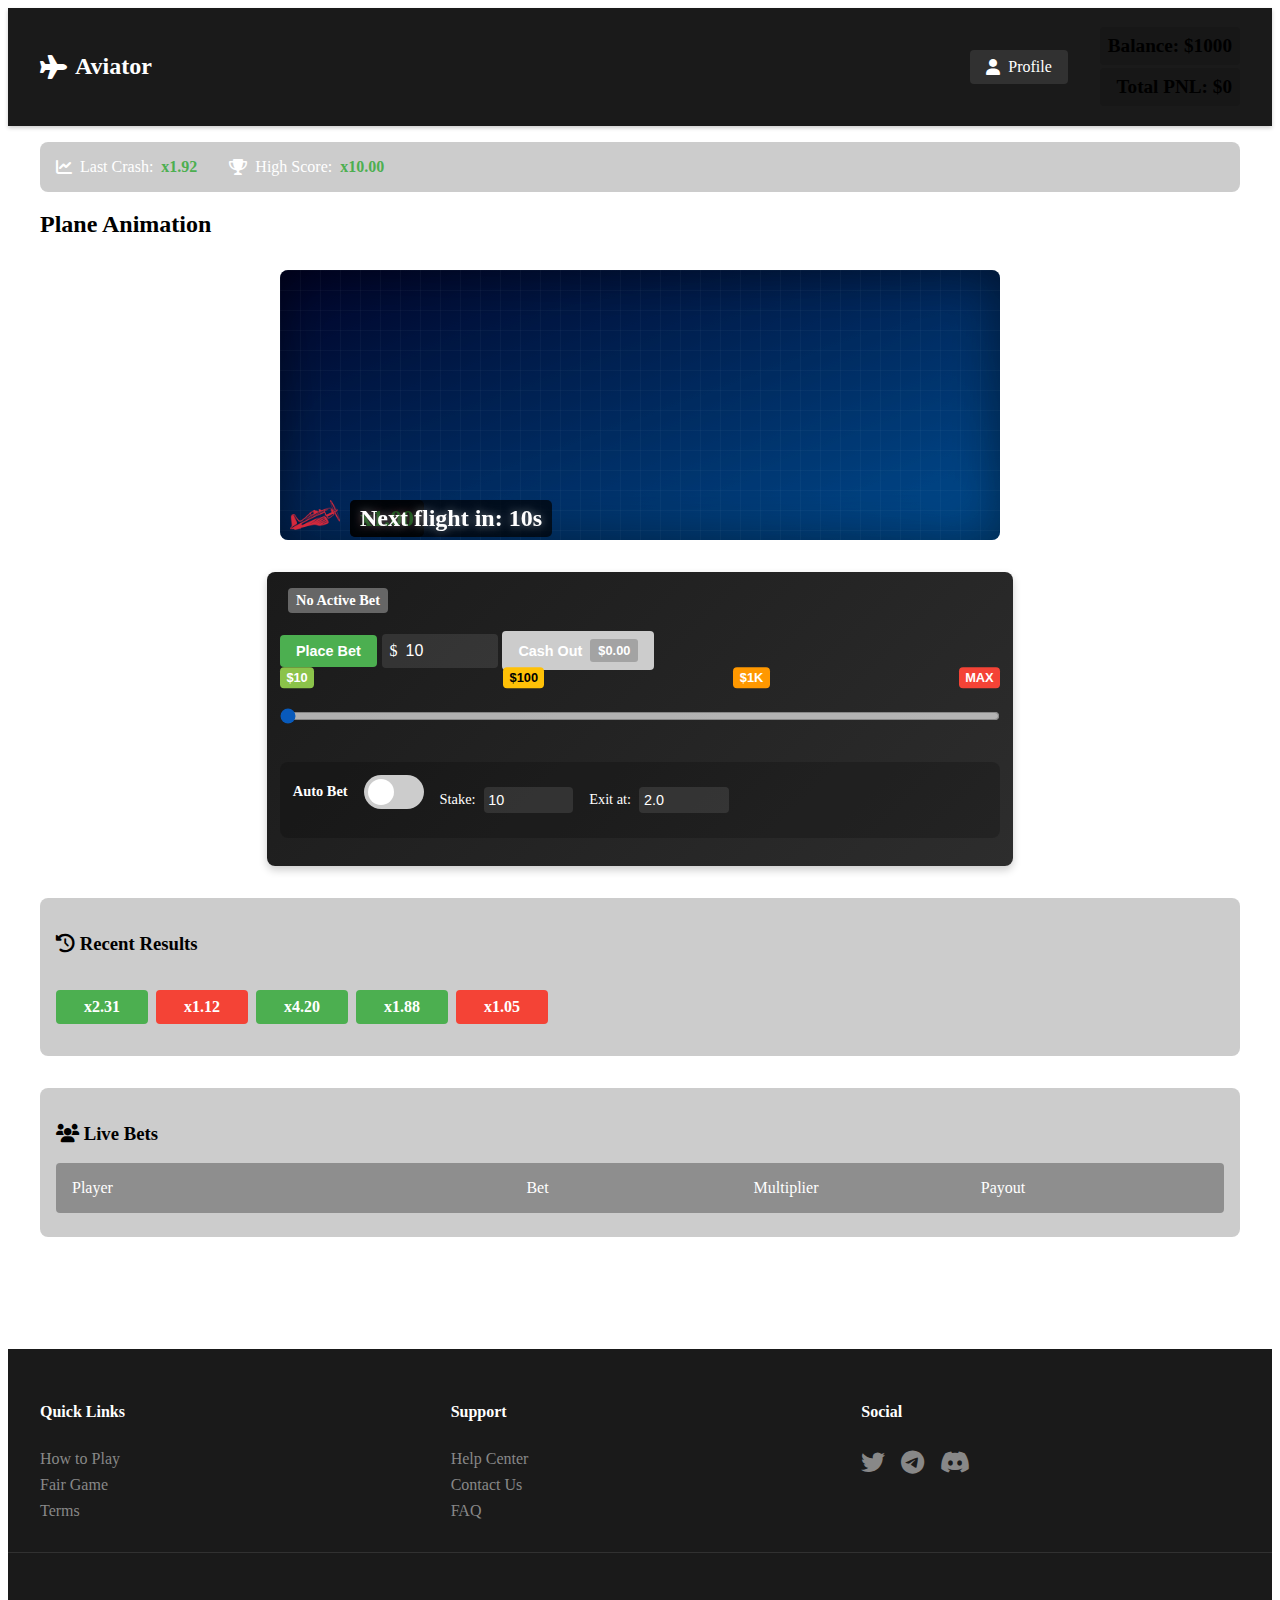
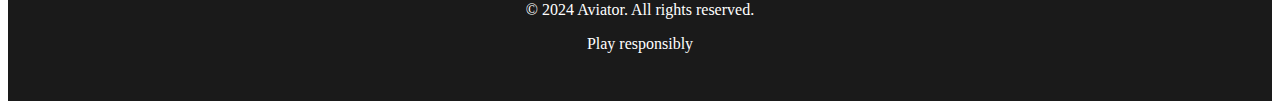
<file: index.html>
<!DOCTYPE html>
<html lang="en">
<head>
    <meta charset="UTF-8">
    <meta name="viewport" content="width=device-width, initial-scale=1.0">
    <title>Aviator Betting Site</title>
    <link rel="stylesheet" href="styles.css">
    <link rel="stylesheet" href="https://cdnjs.cloudflare.com/ajax/libs/font-awesome/6.0.0/css/all.min.css">
</head>
<body>
    <nav class="top-nav">
        <div class="nav-content">
            <div class="nav-left">
                <a href="index.html" class="logo">
                    <i class="fas fa-plane"></i>
                    <span>Aviator</span>
                </a>
            </div>
            <div class="nav-right">
                <a href="profile.html" class="profile-link">
                    <i class="fas fa-user"></i>
                    <span>Profile</span>
                </a>
                <div class="account-info">
                    <div id="balance">Balance: $1000</div>
                    <div id="total-pnl">Total PNL: $0</div>
                </div>
            </div>
        </div>
    </nav>

    <main class="game-container">
        <div class="game-header">
            <div class="stats-panel">
                <div class="stat-item">
                    <i class="fas fa-chart-line"></i>
                    <span>Last Crash: </span>
                    <span id="last-crash" class="stat-value">x1.92</span>
                </div>
                <div class="stat-item">
                    <i class="fas fa-trophy"></i>
                    <span>High Score: </span>
                    <span id="high-score" class="stat-value">x10.00</span>
                </div>
            </div>
        </div>

        <section id="animation">
            <h2>Plane Animation</h2>
            <div id="plane-container">
                <div class="grid-background"></div>
                <div id="multiplier">x1.00</div>
                <div id="countdown">Next flight in: 10s</div>
                <img id="plane" src="plane.png" alt="Plane Icon">
            </div>
        </section>

        <section id="betting-controls">
            <div class="betting-form">
                <div class="status-bar">
                    <div id="bet-status">No Active Bet</div>
                    <div id="result-message"></div>
                </div>
                
                <div class="main-controls">
                    <button id="place-bet">Place Bet</button>
                    <div class="stake-input">
                        <span>$</span>
                        <input type="number" id="stake-input" min="10" max="10000" value="10">
                    </div>
                    
                    <button id="cash-out" disabled>
                        Cash Out
                        <span class="profit-amount">$0.00</span>
                    </button>
                </div>
                
                <div class="slider-container">
                    <div class="slider-and-quick">
                        <input type="range" id="bet-amount" min="10" max="10000" step="10" value="10">
                        <div class="quick-amounts">
                            <button class="quick-amount low" data-value="10">$10</button>
                            <button class="quick-amount medium" data-value="100">$100</button>
                            <button class="quick-amount high" data-value="1000">$1K</button>
                            <button class="quick-amount max" data-value="10000">MAX</button>
                        </div>
                    </div>
                </div>

                <div class="autobet-controls">
                    <div class="autobet-header">
                        <h3>Auto Bet</h3>
                        <label class="switch">
                            <input type="checkbox" id="autobet-toggle">
                            <span class="slider round"></span>
                        </label>
                    </div>
                    <div class="autobet-settings">
                        <div class="setting-group">
                            <label>Stake:</label>
                            <input type="number" id="auto-stake" min="10" step="10" value="10">
                        </div>
                        <div class="setting-group">
                            <label>Exit at:</label>
                            <input type="number" id="auto-cashout" min="1.0" step="0.1" value="2.0">
                        </div>
                    </div>
                </div>
            </div>
        </section>

        <section class="game-history">
            <h3><i class="fas fa-history"></i> Recent Results</h3>
            <div class="history-list">
                <div class="history-item win">x2.31</div>
                <div class="history-item lose">x1.12</div>
                <div class="history-item win">x4.20</div>
                <div class="history-item win">x1.88</div>
                <div class="history-item lose">x1.05</div>
            </div>
        </section>

        <section class="live-bets">
            <h3><i class="fas fa-users"></i> Live Bets</h3>
            <div class="bets-table">
                <div class="bet-header">
                    <span>Player</span>
                    <span>Bet</span>
                    <span>Multiplier</span>
                    <span>Payout</span>
                </div>
                <div class="bet-list" id="live-bets-list">
                    <!-- Will be populated dynamically -->
                </div>
            </div>
        </section>
    </main>

    <footer>
        <div class="footer-content">
            <div class="footer-section">
                <h4>Quick Links</h4>
                <a href="#">How to Play</a>
                <a href="#">Fair Game</a>
                <a href="#">Terms</a>
            </div>
            <div class="footer-section">
                <h4>Support</h4>
                <a href="#">Help Center</a>
                <a href="#">Contact Us</a>
                <a href="#">FAQ</a>
            </div>
            <div class="footer-section">
                <h4>Social</h4>
                <div class="social-links">
                    <a href="#"><i class="fab fa-twitter"></i></a>
                    <a href="#"><i class="fab fa-telegram"></i></a>
                    <a href="#"><i class="fab fa-discord"></i></a>
                </div>
            </div>
        </div>
        <div class="footer-bottom">
            <p>&copy; 2024 Aviator. All rights reserved.</p>
            <p>Play responsibly</p>
        </div>
    </footer>

    <script src="script.js"></script>
</body>
</html>
</file>
<file: styles.css>
#plane-container {
    position: relative;
    width: 60%;
    height: 30vh;  /* Reduced from 40vh to 30vh */
    background: linear-gradient(to bottom right, #000428, #004e92);
    overflow: hidden;
    margin: 2rem auto;  /* Center container horizontally */
    border-radius: 8px;  /* Optional: adds rounded corners */
    box-shadow: inset 0 0 50px rgba(0,0,0,0.5);
}

#plane {
    position: absolute;
    bottom: 10px;  /* Slight offset from bottom */
    left: 10px;    /* Slight offset from left */
    width: 50px;
    height: auto;
    z-index: 2;
    transition: all 0.5s ease-out;
    opacity: 1;
}

/* Remove the previous trail styles */
#trail {
    display: none;
}

.trail {
    position: absolute;
    width: 2px;  /* Slightly thicker trail */
    background: linear-gradient(to bottom, rgba(255, 0, 0, 0.8), rgba(255, 0, 0, 0));
    transform-origin: top;
    z-index: 1;
    pointer-events: none;  /* Ensure trail doesn't interfere with interactions */
    opacity: 0.6;
    /* Reduced trail lifetime for faster animations */
    animation: fadeOut 0.5s linear forwards;
}

#multiplier {
    position: absolute;
    color: #35f32f;
    font-size: 24px;
    font-weight: bold;
    z-index: 3;
    text-shadow: 0 0 10px rgba(255, 0, 0, 0.5);
    padding: 5px 10px;
    background: rgba(0, 0, 0, 0.7);
    border-radius: 5px;
    white-space: nowrap;
    pointer-events: none;
    will-change: transform, left, bottom;
}

.final-multiplier {
    position: relative;
    color: #35f32f;
    font-size: 48px; /* Larger size for final result */
    font-weight: bold;
    text-shadow: 0 0 15px rgba(53, 243, 47, 0.7);
}

/* Remove or comment out #countdown-container styles since we won't need them anymore */
/* #countdown-container {
    width: 60%;
    margin: 0 auto;
    background: rgba(0, 0, 0, 0.8);
    border-radius: 0 0 8px 8px;
    padding: 1rem;
    border-top: 2px solid #333;
} */

#countdown {
    position: absolute;
    font-size: 24px;
    font-weight: bold;
    color: #fff;
    text-shadow: 0 0 10px rgba(255, 255, 255, 0.5);
    animation: pulse 1s infinite ease-in-out;
    z-index: 4;
    background: rgba(0, 0, 0, 0.7);
    padding: 5px 10px;
    border-radius: 5px;
    white-space: nowrap;
}

.flew-away {
    position: relative;
    color: #ff4444;
    font-size: 32px; /* Larger size for final result */
    font-weight: bold;
    text-shadow: 0 0 15px rgba(255, 68, 68, 0.7);
    transition: all 0.5s ease-in-out;

}

.result-container {
    position: absolute;
    left: 50%;
    top: 50%;
    transform: translate(-50%, -50%);
    display: flex;
    flex-direction: column;
    align-items: center;
    gap: 10px;
    z-index: 10;
}

.grid-background {
    position: absolute;
    top: 0;
    left: 0;
    width: 100%;
    height: 100%;
    background-image: 
        linear-gradient(rgba(255,255,255,0.1) 1px, transparent 1px),
        linear-gradient(90deg, rgba(255,255,255,0.1) 1px, transparent 1px);
    background-size: 20px 20px;
    opacity: 0.3;
    pointer-events: none;
}

.betting-form {
    display: flex;
    flex-direction: column;
    gap: 0.5rem;
    justify-content: center;
    margin-bottom: 1rem;
}

#betting-controls {
    text-align: center;
    margin: 0.5rem auto; /* Reduced from 1rem to 0.5rem */
    max-width: 60%;
    background: linear-gradient(135deg, #1a1a1a 0%, #2d2d2d 100%);
    padding: 0.8rem; /* Reduced from 1rem to 0.8rem */
    border-radius: 8px;
    box-shadow: 0 4px 8px rgba(0, 0, 0, 0.2);
}

.stake-control {
    display: flex;
    flex-direction: column;
    gap: 0.5rem;
    align-items: center;
}

.slider-and-quick {
    position: relative;
    width: 100%;
    padding-top: 1rem;
}

#bet-amount {
    width: 100%;
    height: 12px;
    background: rgba(255, 255, 255, 0.1);
    border-radius: 6px;
    outline: none;
    opacity: 0.7;
    transition: opacity 0.2s;
    margin: 1rem 0;
    cursor: pointer;
}

#bet-amount:hover {
    opacity: 1;
}

.quick-amounts {
    position: absolute;
    width: 100%;
    top: 0;
    display: flex;
    justify-content: space-between;
    gap: 0.25rem;
}

.quick-amount {
    transform: translateY(-50%);
    padding: 0.2rem 0.4rem; /* Reduced padding */
    font-size: 0.8rem;
    min-width: auto;
    border: none;
    border-radius: 4px;
    background: #f0f0f0;
    cursor: pointer;
    transition: all 0.2s;
    font-weight: bold;
}

.quick-amount.low {
    background: #8bc34a;
    color: white;
}

.quick-amount.medium {
    background: #ffc107;
    color: black;
}

.quick-amount.high {
    background: #ff9800;
    color: white;
}

.quick-amount.max {
    background: #f44336;
    color: white;
}

.quick-amount:hover {
    transform: scale(1.1);
}

.action-buttons {
    display: flex;
    gap: 1rem;
    justify-content: center;
    flex-wrap: wrap;
}

#stake-display {
    font-weight: bold;
    color: #4CAF50;
}

#place-bet, #cash-out {
    padding: 0.5rem 1rem;
    font-size: 0.9rem;
    display: flex;
    align-items: center;
    gap: 0.5rem;
    border-radius: 4px;
    border: none;
    cursor: pointer;
    font-weight: bold;
    transition: all 0.2s;
}

#place-bet {
    background-color: #4CAF50;
    color: white;
}

#place-bet:disabled {
    background-color: #cccccc;
    cursor: not-allowed;
}

#cash-out {
    background-color: #f44336;
    color: white;
}

#cash-out:disabled {
    background-color: #cccccc;
    cursor: not-allowed;
}

#place-bet:hover:not(:disabled), #cash-out:hover:not(:disabled) {
    transform: scale(1.1);
}

#balance {
    font-size: 1.2rem;
    font-weight: bold;
    margin-bottom: 1rem;
    padding: 0.5rem;
    border-radius: 4px;
    background: rgba(0, 0, 0, 0.1);
}

#result-message {
    font-size: 1.1rem;
    margin-bottom: 1rem;
    font-weight: bold;
}

.win {
    color: #4CAF50;
}

.lose {
    color: #f44336;
}

.bet-status {
    display: flex;
    justify-content: space-between;
    align-items: center;
    width: 100%;
    margin-bottom: 0.5rem;
}

#bet-status {
    padding: 4px 8px;
    border-radius: 4px;
    font-size: 0.9rem;
    font-weight: bold;
}

#bet-status.active {
    background: #4CAF50;
    color: white;
}

#bet-status.inactive {
    background: #666;
    color: white;
}

.bet-info {
    display: flex;
    justify-content: space-between;
    align-items: center;
    margin: 1rem 0;
    padding: 0.5rem;
    background: rgba(0, 0, 0, 0.05);
    border-radius: 4px;
}

#potential-pnl {
    font-size: 1.1rem;
    font-weight: bold;
    color: #4CAF50;
}

#potential-pnl.negative {
    color: #f44336;
}

#active-bet-amount {
    font-size: 1rem;
    color: #666;
}

#total-pnl {
    font-size: 1.2rem;
    font-weight: bold;
    padding: 0.5rem;
    border-radius: 4px;
    background: rgba(0, 0, 0, 0.1);
    margin: 0.2rem 0;
}

@keyframes fadeOut {
    to {
        opacity: 0;
    }
}

@keyframes fly {
    0% {
        bottom: 10%;
        left: 10%;
    }
    20% {  /* Minimum flight distance */
        bottom: 30%;
        left: 30%;
    }
    100% {
        bottom: 60%;
        left: 75%;
    }
}

@keyframes pulse {
    0% { transform: scale(1); }
    50% { transform: scale(1.05); }
    100% { transform: scale(1); }
}

header {
    display: flex;
    justify-content: space-between;
    align-items: center;
    padding: 1rem 2rem;
    background: rgba(0, 0, 0, 0.1);
}

.account-info {
    text-align: right;
}

#balance, #pnl {
    font-size: 1.2rem;
    font-weight: bold;
    padding: 0.5rem;
    border-radius: 4px;
    background: rgba(0, 0, 0, 0.1);
    margin: 0.2rem 0;
}

#pnl.positive {
    color: #4CAF50;
}

#pnl.negative {
    color: #f44336;
}

.status-bar {
    display: flex;
    justify-content: space-between;
    align-items: center;
    padding: 0.15rem 0.5rem; /* Reduced padding */
    margin-bottom: 0.5rem;
    font-size: 0.9rem;
}

.main-controls {
    display: flex;
    gap: 0.3rem; /* Reduced gap */
    align-items: center;
}

.stake-input {
    display: flex;
    align-items: center;
    background: rgba(255, 255, 255, 0.1);
    border-radius: 4px;
    padding: 0.25rem 0.5rem;
}

.stake-input span {
    color: #fff;
    margin-right: 0.25rem;
}

#stake-input {
    width: 80px;
    background: none;
    border: none;
    color: #fff;
    font-size: 1rem;
    padding: 0.25rem;
}

.slider-container {
    display: flex;
    flex-direction: column;
    gap: 0.25rem;
}

.profit-amount {
    background: rgba(0, 0, 0, 0.2);
    padding: 0.25rem 0.5rem;
    border-radius: 3px;
    font-size: 0.8rem;
}

/* Autobet Styles */
.autobet-controls {
    margin-top: 0.5rem; /* Reduced margin */
    padding: 0.5rem; /* Reduced padding */
    background: rgba(0, 0, 0, 0.2);
    border-radius: 8px;
}

.autobet-header {
    display: flex;
    justify-content: space-between;
    align-items: center;
    margin-bottom: 1rem;
}

.autobet-header h3 {
    margin: 0;
    color: white;
}

.switch {
    position: relative;
    display: inline-block;
    width: 60px;
    height: 34px;
}

.switch input {
    opacity: 0;
    width: 0;
    height: 0;
}

.switch .slider {
    position: absolute;
    cursor: pointer;
    top: 0;
    left: 0;
    right: 0;
    bottom: 0;
    background-color: #ccc;
    transition: .4s;
    border-radius: 34px;
}

.switch .slider:before {
    position: absolute;
    content: "";
    height: 26px;
    width: 26px;
    left: 4px;
    bottom: 4px;
    background-color: white;
    transition: .4s;
    border-radius: 50%;
}

.switch input:checked + .slider {
    background-color: #4CAF50;
}

.switch input:checked + .slider:before {
    transform: translateX(26px);
}

.setting-group {
    display: flex;
    align-items: center;
    gap: 1rem;
    color: white;
}

#auto-cashout {
    width: 80px;
    padding: 0.5rem;
    border: none;
    border-radius: 4px;
    background: rgba(255, 255, 255, 0.1);
    color: white;
}

.autobet-controls {
    margin-top: 1rem;
    padding: 0.8rem;
    background: rgba(0, 0, 0, 0.2);
    border-radius: 8px;
    display: flex;
    flex-wrap: wrap;
    gap: 1rem;
}

.autobet-header {
    display: flex;
    align-items: center;
    gap: 1rem;
}

.autobet-header h3 {
    margin: 0;
    color: white;
    font-size: 0.9rem;
}

.autobet-settings {
    display: flex;
    gap: 1rem;
    flex-wrap: wrap;
    align-items: center;
}

.setting-group {
    display: flex;
    align-items: center;
    gap: 0.5rem;
    color: white;
    font-size: 0.9rem;
}

#auto-cashout, #auto-stake {
    width: 80px;
    padding: 0.3rem;
    border: none;
    border-radius: 4px;
    background: rgba(255, 255, 255, 0.1);
    color: white;
    font-size: 0.9rem;
}

/* New Navigation Styles */
.top-nav {
    background: #1a1a1a;
    padding: 1rem 2rem;
    box-shadow: 0 2px 4px rgba(0,0,0,0.2);
}

.nav-content {
    max-width: 1200px;
    margin: 0 auto;
    display: flex;
    justify-content: space-between;
    align-items: center;
}

.logo {
    display: flex;
    align-items: center;
    gap: 0.5rem;
    color: white;
    text-decoration: none;
    font-size: 1.5rem;
    font-weight: bold;
}

.nav-right {
    display: flex;
    align-items: center;
    gap: 2rem;
}

.profile-link {
    color: white;
    text-decoration: none;
    display: flex;
    align-items: center;
    gap: 0.5rem;
    padding: 0.5rem 1rem;
    border-radius: 4px;
    background: rgba(255,255,255,0.1);
}

/* Game Container Styles */
.game-container {
    max-width: 1200px;
    margin: 0 auto;
    padding: 1rem;
}

.game-header {
    margin-bottom: 1rem;
}

.stats-panel {
    display: flex;
    gap: 2rem;
    padding: 1rem;
    background: rgba(0,0,0,0.2);
    border-radius: 8px;
}

.stat-item {
    display: flex;
    align-items: center;
    gap: 0.5rem;
    color: white;
}

.stat-value {
    font-weight: bold;
    color: #4CAF50;
}

/* Game History Styles */
.game-history {
    margin: 2rem 0;
    padding: 1rem;
    background: rgba(0,0,0,0.2);
    border-radius: 8px;
}

.history-list {
    display: flex;
    gap: 0.5rem;
    overflow-x: auto;
    padding: 1rem 0;
}

.history-item {
    padding: 0.5rem 1rem;
    border-radius: 4px;
    font-weight: bold;
    min-width: 60px;
    text-align: center;
}

.history-item.win {
    background: #4CAF50;
    color: white;
}

.history-item.lose {
    background: #f44336;
    color: white;
}

/* Live Bets Styles */
.live-bets {
    margin: 2rem 0;
    padding: 1rem;
    background: rgba(0,0,0,0.2);
    border-radius: 8px;
}

.bets-table {
    width: 100%;
    color: white;
}

.bet-header {
    display: grid;
    grid-template-columns: 2fr 1fr 1fr 1fr;
    padding: 1rem;
    background: rgba(0,0,0,0.3);
    border-radius: 4px;
    margin-bottom: 0.5rem;
}

/* Footer Styles */
footer {
    background: #1a1a1a;
    color: white;
    padding: 2rem 0;
    margin-top: 4rem;
}

.footer-content {
    max-width: 1200px;
    margin: 0 auto;
    display: grid;
    grid-template-columns: repeat(3, 1fr);
    gap: 2rem;
    padding: 0 2rem;
}

.footer-section {
    display: flex;
    flex-direction: column;
    gap: 0.5rem;
}

.footer-section a {
    color: #888;
    text-decoration: none;
    transition: color 0.2s;
}

.footer-section a:hover {
    color: white;
}

.social-links {
    display: flex;
    gap: 1rem;
    font-size: 1.5rem;
}

.footer-bottom {
    text-align: center;
    padding-top: 2rem;
    margin-top: 2rem;
    border-top: 1px solid rgba(255,255,255,0.1);
}

@media (max-width: 768px) {
    #plane-container {
        width: 95%;
        height: 30vh; /* Adjusted height for mobile */
        margin: 0.5rem auto;
    }

    #betting-controls {
        max-width: 95%;
        padding: 0.8rem;
        margin: 0.5rem auto;
    }

    .main-controls {
        display: flex;
        flex-direction: row;
        gap: 0.5rem;
        justify-content: space-between;
        width: 100%;
    }

    .stake-input {
        flex: 0 0 auto;
        width: 100px;
    }

    #place-bet, #cash-out {
        flex: 1;
        min-width: unset;
        padding: 0.5rem; /* Reduced padding */
        font-size: 0.9rem;
    }

    .slider-container {
        width: 100%;
        margin-top: 0.5rem;
    }

    #bet-amount {
        width: 100%;
        height: 12px; /* Match desktop height */
        border-radius: 6px;
        margin: 1rem 0;
    }

    .quick-amounts {
        position: absolute;
        display: flex;
        flex-wrap: nowrap;
        overflow-x: auto;
        padding: 0.25rem 0;
        gap: 0.25rem;
        -webkit-overflow-scrolling: touch;
    }

    .quick-amount {
        flex: 0 0 auto;
        transform: translateY(-50%);
        padding: 0.2rem 0.4rem;
        font-size: 0.8rem;
        min-width: 60px;
    }

    .game-container {
        padding: 0.5rem;
    }

    .nav-content {
        padding: 0 1rem;
    }

    .game-history {
        margin: 1rem 0;
    }

    .history-list {
        gap: 0.25rem;
    }

    .history-item {
        padding: 0.4rem 0.8rem;
        font-size: 0.8rem;
    }

    .live-bets {
        margin: 1rem 0;
    }

    .bet-header {
        font-size: 0.8rem;
        padding: 0.5rem;
    }

    .autobet-controls {
        margin-top: 1rem;
        padding: 0.5rem;
    }

    .setting-group {
        font-size: 0.8rem;
    }

    #auto-cashout, #auto-stake {
        width: 60px;
        padding: 0.25rem;
    }

    .stats-panel {
        padding: 0.5rem;
        font-size: 0.9rem;
    }

    footer {
        margin-top: 2rem;
        padding: 1rem 0;
    }

    .footer-content {
        gap: 1rem;
        padding: 0 1rem;
    }

    .footer-section {
        gap: 0.25rem;
    }

    .social-links {
        font-size: 1.2rem;
    }
}
</file>
